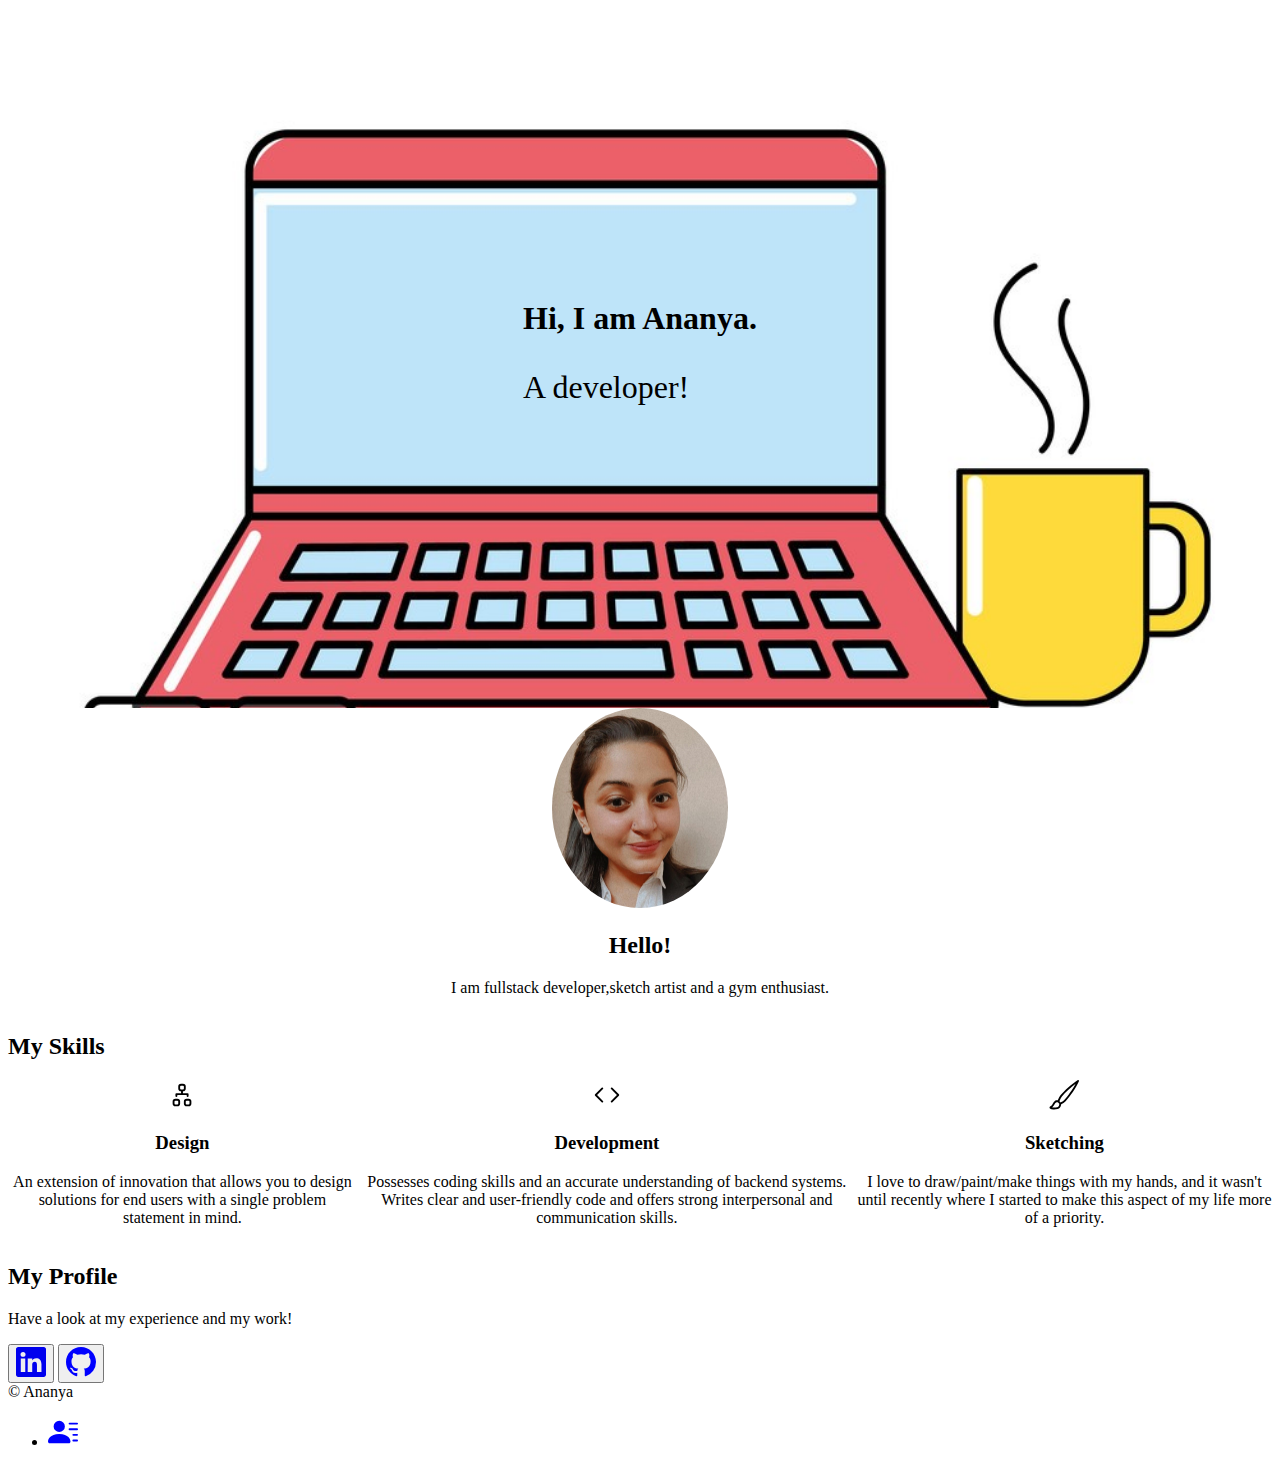
<file: index.html>
<!DOCTYPE html>
<html lang="en">
<head>
    <meta charset="UTF-8">
    <meta name="viewport" content="width=device-width, initial-scale=1.0">
    <link href="https://cdn.jsdelivr.net/npm/bootstrap@5.3.1/dist/css/bootstrap.min.css" rel="stylesheet" integrity="sha384-4bw+/aepP/YC94hEpVNVgiZdgIC5+VKNBQNGCHeKRQN+PtmoHDEXuppvnDJzQIu9" crossorigin="anonymous">
    <title>My profile</title>
    <link rel="stylesheet" href="./style.css"/>
</head>
<body>
    <div class="header">
        <div class="px-auto pt-10  text-center ">
            <h1 class="display-4 fw-bold text-body-emphasis px-auto">Hi, I am Ananya.</h1>
            <div class="col-lg-6 mx-auto ">
              <p class="fw-bold">A developer!</p>
            </div>
          </div>
        </div>
      <div class="container marketing my-5">

        <!-- Three columns of text below the carousel -->
        <div class="row">
          <div class="col-lg-4">
            <img src="./IMG-20210416-WA0014.jpg" height="200px"/>
            <h2 class="fw-normal my-5 fw-bold">Hello!</h2>
            <p>I am fullstack developer,sketch artist and a gym enthusiast.</p>
          </div><!-- /.col-lg-4 -->
        </div><!-- /.row -->
        <div class="container px-4 py-5 " id="featured-3">
          <h2 class="pb-2 border-bottom">My Skills</h2>
          <div class="row g-4 py-5 row-cols-1 row-cols-lg-3">
            <div class="feature col">
              <div class="feature-icon d-inline-flex align-items-center justify-content-center text-bg-primary bg-gradient fs-2 mb-3">
                <svg xmlns="http://www.w3.org/2000/svg" width="30" height="30" fill="currentColor" class="bi bi-diagram-2" viewBox="0 0 16 16">
                  <path fill-rule="evenodd" d="M6 3.5A1.5 1.5 0 0 1 7.5 2h1A1.5 1.5 0 0 1 10 3.5v1A1.5 1.5 0 0 1 8.5 6v1H11a.5.5 0 0 1 .5.5v1a.5.5 0 0 1-1 0V8h-5v.5a.5.5 0 0 1-1 0v-1A.5.5 0 0 1 5 7h2.5V6A1.5 1.5 0 0 1 6 4.5v-1zM8.5 5a.5.5 0 0 0 .5-.5v-1a.5.5 0 0 0-.5-.5h-1a.5.5 0 0 0-.5.5v1a.5.5 0 0 0 .5.5h1zM3 11.5A1.5 1.5 0 0 1 4.5 10h1A1.5 1.5 0 0 1 7 11.5v1A1.5 1.5 0 0 1 5.5 14h-1A1.5 1.5 0 0 1 3 12.5v-1zm1.5-.5a.5.5 0 0 0-.5.5v1a.5.5 0 0 0 .5.5h1a.5.5 0 0 0 .5-.5v-1a.5.5 0 0 0-.5-.5h-1zm4.5.5a1.5 1.5 0 0 1 1.5-1.5h1a1.5 1.5 0 0 1 1.5 1.5v1a1.5 1.5 0 0 1-1.5 1.5h-1A1.5 1.5 0 0 1 9 12.5v-1zm1.5-.5a.5.5 0 0 0-.5.5v1a.5.5 0 0 0 .5.5h1a.5.5 0 0 0 .5-.5v-1a.5.5 0 0 0-.5-.5h-1z"/>
                </svg>
              </div>
              <h3 class="fs-2 text-body-emphasis">Design</h3>
              <p>An extension of innovation that allows you to design solutions for end users with a single problem statement in mind.</p>
            </div>
            <div class="feature col">
              <div class="feature-icon d-inline-flex align-items-center justify-content-center text-bg-primary bg-gradient fs-2 mb-3">
                <svg xmlns="http://www.w3.org/2000/svg" width="30" height="30" fill="currentColor" class="bi bi-code" viewBox="0 0 16 16">
                  <path d="M5.854 4.854a.5.5 0 1 0-.708-.708l-3.5 3.5a.5.5 0 0 0 0 .708l3.5 3.5a.5.5 0 0 0 .708-.708L2.707 8l3.147-3.146zm4.292 0a.5.5 0 0 1 .708-.708l3.5 3.5a.5.5 0 0 1 0 .708l-3.5 3.5a.5.5 0 0 1-.708-.708L13.293 8l-3.147-3.146z"/>
                </svg>
              </div>
              <h3 class="fs-2 text-body-emphasis">Development</h3>
              <p>Possesses coding skills and an accurate understanding of backend systems. Writes clear and user-friendly code and offers strong interpersonal and communication skills.</p>
            </div>
            <div class="feature col">
              <div class="feature-icon d-inline-flex align-items-center justify-content-center text-bg-primary bg-gradient fs-2 mb-3">
                <svg xmlns="http://www.w3.org/2000/svg" width="30" height="30" fill="currentColor" class="bi bi-brush" viewBox="0 0 16 16">
                  <path d="M15.825.12a.5.5 0 0 1 .132.584c-1.53 3.43-4.743 8.17-7.095 10.64a6.067 6.067 0 0 1-2.373 1.534c-.018.227-.06.538-.16.868-.201.659-.667 1.479-1.708 1.74a8.118 8.118 0 0 1-3.078.132 3.659 3.659 0 0 1-.562-.135 1.382 1.382 0 0 1-.466-.247.714.714 0 0 1-.204-.288.622.622 0 0 1 .004-.443c.095-.245.316-.38.461-.452.394-.197.625-.453.867-.826.095-.144.184-.297.287-.472l.117-.198c.151-.255.326-.54.546-.848.528-.739 1.201-.925 1.746-.896.126.007.243.025.348.048.062-.172.142-.38.238-.608.261-.619.658-1.419 1.187-2.069 2.176-2.67 6.18-6.206 9.117-8.104a.5.5 0 0 1 .596.04zM4.705 11.912a1.23 1.23 0 0 0-.419-.1c-.246-.013-.573.05-.879.479-.197.275-.355.532-.5.777l-.105.177c-.106.181-.213.362-.32.528a3.39 3.39 0 0 1-.76.861c.69.112 1.736.111 2.657-.12.559-.139.843-.569.993-1.06a3.122 3.122 0 0 0 .126-.75l-.793-.792zm1.44.026c.12-.04.277-.1.458-.183a5.068 5.068 0 0 0 1.535-1.1c1.9-1.996 4.412-5.57 6.052-8.631-2.59 1.927-5.566 4.66-7.302 6.792-.442.543-.795 1.243-1.042 1.826-.121.288-.214.54-.275.72v.001l.575.575zm-4.973 3.04.007-.005a.031.031 0 0 1-.007.004zm3.582-3.043.002.001h-.002z"/>
                </svg>
              </div>
              <h3 class="fs-2 text-body-emphasis">Sketching</h3>
              <p> I love to draw/paint/make things with my hands, and it wasn't until recently where I started to make this aspect of my life more of a priority.</p>
            </div>
          </div>
        </div>
        <div class="p-5 text-center bg-body-tertiary rounded-3 my profile">
          <h2 class="text-body-emphasis">My Profile</h2>
          <p class="col-lg-8 mx-auto fs-5 ">
            Have a look at my experience and my work!
          </p>
          <div class="d-inline-flex gap-2 mb-5">
            <button class="btn btn-outline-secondary btn-lg px-4 btn-outline-dark rounded-pill" type="button">
              <a href="https://www.linkedin.com/in/ananya27/">
              <svg xmlns="http://www.w3.org/2000/svg" width="30" height="30" fill="currentColor" class="bi bi-linkedin" viewBox="0 0 16 16">
                <path d="M0 1.146C0 .513.526 0 1.175 0h13.65C15.474 0 16 .513 16 1.146v13.708c0 .633-.526 1.146-1.175 1.146H1.175C.526 16 0 15.487 0 14.854V1.146zm4.943 12.248V6.169H2.542v7.225h2.401zm-1.2-8.212c.837 0 1.358-.554 1.358-1.248-.015-.709-.52-1.248-1.342-1.248-.822 0-1.359.54-1.359 1.248 0 .694.521 1.248 1.327 1.248h.016zm4.908 8.212V9.359c0-.216.016-.432.08-.586.173-.431.568-.878 1.232-.878.869 0 1.216.662 1.216 1.634v3.865h2.401V9.25c0-2.22-1.184-3.252-2.764-3.252-1.274 0-1.845.7-2.165 1.193v.025h-.016a5.54 5.54 0 0 1 .016-.025V6.169h-2.4c.03.678 0 7.225 0 7.225h2.4z"/>
              </svg>    
              </a>          
            </button>
            <button class="btn btn-outline-secondary btn-lg px-4 btn-outline-dark rounded-pill" type="button">
              <a href="https://github.com/Ananya2797">
              <svg xmlns="http://www.w3.org/2000/svg" width="30" height="30" fill="blue" class="bi bi-github" viewBox="0 0 16 16">
                <path d="M8 0C3.58 0 0 3.58 0 8c0 3.54 2.29 6.53 5.47 7.59.4.07.55-.17.55-.38 0-.19-.01-.82-.01-1.49-2.01.37-2.53-.49-2.69-.94-.09-.23-.48-.94-.82-1.13-.28-.15-.68-.52-.01-.53.63-.01 1.08.58 1.23.82.72 1.21 1.87.87 2.33.66.07-.52.28-.87.51-1.07-1.78-.2-3.64-.89-3.64-3.95 0-.87.31-1.59.82-2.15-.08-.2-.36-1.02.08-2.12 0 0 .67-.21 2.2.82.64-.18 1.32-.27 2-.27.68 0 1.36.09 2 .27 1.53-1.04 2.2-.82 2.2-.82.44 1.1.16 1.92.08 2.12.51.56.82 1.27.82 2.15 0 3.07-1.87 3.75-3.65 3.95.29.25.54.73.54 1.48 0 1.07-.01 1.93-.01 2.2 0 .21.15.46.55.38A8.012 8.012 0 0 0 16 8c0-4.42-3.58-8-8-8z"/>
              </svg>   
              </a>           
            </button>
          </div>
        </div>
        <footer class="d-flex flex-wrap justify-content-between align-items-center py-3 my-4 border-top">
          <div class="col-md-4 d-flex align-items-center">
            <span class="mb-3 mb-md-0 text-body-secondary">© Ananya</span>
          </div>
      
          <ul class="nav col-md-4 justify-content-end list-unstyled d-flex">
            <li class="ms-3"><a class="text-body-secondary" href="./contact.html"><svg xmlns="http://www.w3.org/2000/svg" width="30" height="30" fill="blue" class="bi bi-person-lines-fill" viewBox="0 0 16 16">
              <path d="M6 8a3 3 0 1 0 0-6 3 3 0 0 0 0 6zm-5 6s-1 0-1-1 1-4 6-4 6 3 6 4-1 1-1 1H1zM11 3.5a.5.5 0 0 1 .5-.5h4a.5.5 0 0 1 0 1h-4a.5.5 0 0 1-.5-.5zm.5 2.5a.5.5 0 0 0 0 1h4a.5.5 0 0 0 0-1h-4zm2 3a.5.5 0 0 0 0 1h2a.5.5 0 0 0 0-1h-2zm0 3a.5.5 0 0 0 0 1h2a.5.5 0 0 0 0-1h-2z"/>
            </svg></use></svg></a></li>
          </ul>
        </footer>
    <script src="https://cdn.jsdelivr.net/npm/bootstrap@5.3.1/dist/js/bootstrap.bundle.min.js" integrity="sha384-HwwvtgBNo3bZJJLYd8oVXjrBZt8cqVSpeBNS5n7C8IVInixGAoxmnlMuBnhbgrkm" crossorigin="anonymous"></script>
</body>
</html>
</file>
<file: style.css>
.header{
    height: 700px;
    display: flex;
    justify-content: center;
    align-items: center;
    background-image: url(./23616525.jpg);
    background-size: cover;
  background-repeat:  no-repeat;
}
.header h1{
    
    font-family:Georgia, 'Times New Roman', Times, serif ;
}
.header p{
    font-family:Cambria, Cochin, Georgia, Times, 'Times New Roman', serif ;
    font-size: 2rem;
}
.marketing .row {
    display: flex;
    justify-content: center;
    align-items: center;
    text-align: center;
}
.marketing h2{
    font-family: 'Times New Roman', Times, serif;
}
.marketing p{
    font-family:Cambria, Cochin, Georgia, Times, 'Times New Roman', serif ;
    font-size: 1rem;
}
.marketing img{
    border-radius: 50%;
    text-align: center;
}
.profile p{
    font-family:Cambria, Cochin, Georgia, Times, 'Times New Roman', serif ;
}
</file>
